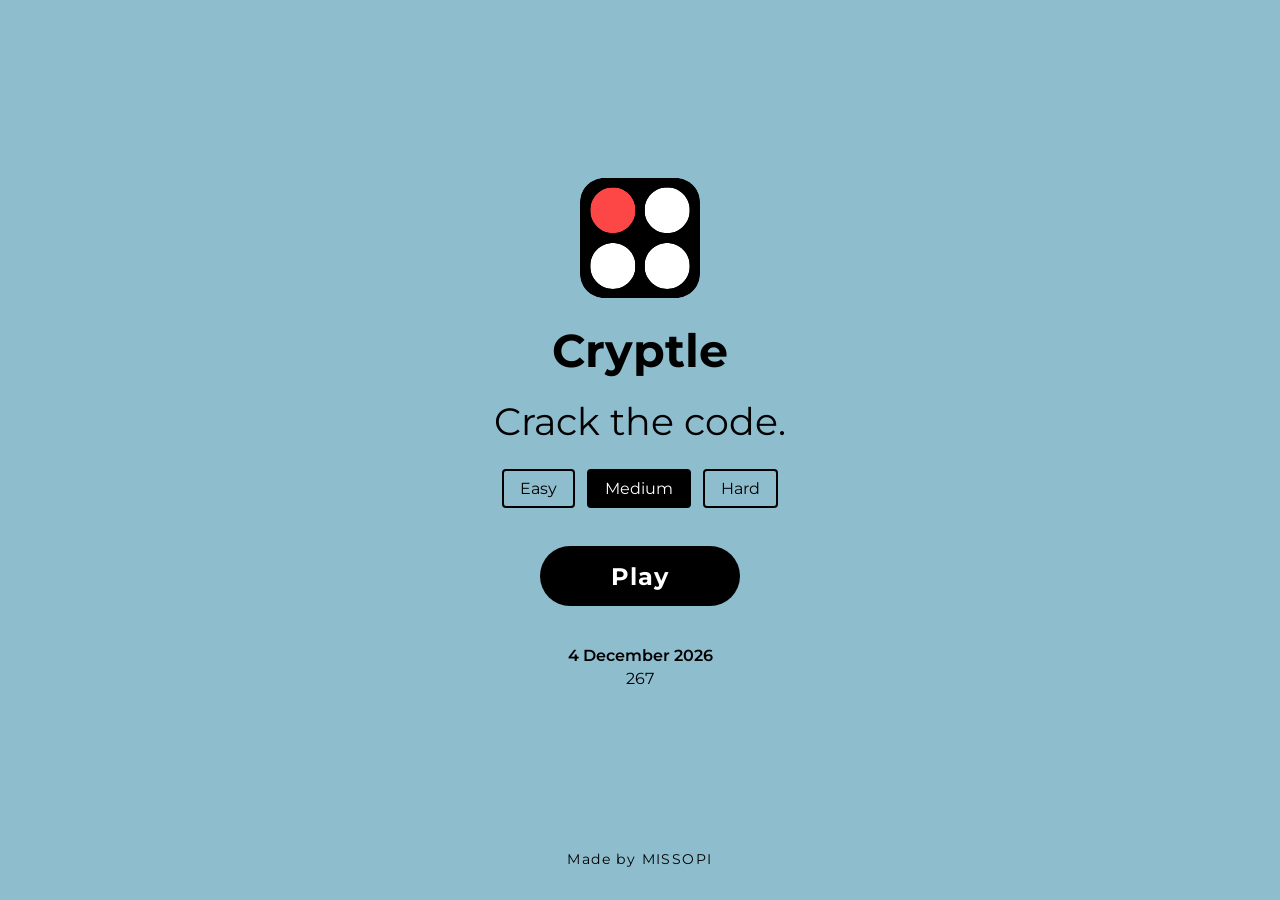
<file: index.html>
<!DOCTYPE html>
<html lang="en">

<head>
  <meta charset="UTF-8">
  <meta name="viewport" content="width=device-width, initial-scale=1.0">
  <!-- HTML Meta Tags -->
  <title>Cryptle</title>
  <meta name="description" content="Crack the daily colour code in Cryptle, a Mastermind and Wordle-inspired puzzle with easy, medium, and hard modes.">

  <!-- Facebook Meta Tags -->
  <meta property="og:url" content="https://cryptle.co.uk/">
  <meta property="og:type" content="website">
  <meta property="og:title" content="Cryptle">
  <meta property="og:description" content="Crack the daily colour code in Cryptle, a Mastermind and Wordle-inspired puzzle with easy, medium, and hard modes.">
  <meta property="og:image" content="https://cryptle.co.uk/assets/cryptle_SM_image.png">
  <meta property="og:image:alt" content="Cryptle social preview image">

  <!-- Twitter Meta Tags -->
  <meta name="twitter:card" content="summary_large_image">
  <meta property="twitter:domain" content="cryptle.co.uk">
  <meta property="twitter:url" content="https://cryptle.co.uk/">
  <meta name="twitter:title" content="Cryptle">
  <meta name="twitter:description" content="Crack the daily colour code in Cryptle, a Mastermind and Wordle-inspired puzzle with easy, medium, and hard modes.">
  <meta name="twitter:image" content="https://cryptle.co.uk/assets/cryptle_SM_image.png">
  <meta name="twitter:image:alt" content="Cryptle social preview image">

  <link rel="icon" href="assets/logo.svg" type="image/svg+xml">
  <link rel="stylesheet" href="styles/index.css">
  <link rel="stylesheet" href="styles/welcome_styles.css">
  <script src="scripts/welcome_scripts.js" defer></script>
</head>

<body>
  <div class="container">
    <div class="welcome-module">
      <div class="welcome-module-content">
        <div role="img" aria-label="Cryptle logo" class="welcome-module-icon" style="background-image: var(--cryptle-icon);">
        </div>
        <h1 class="welcome-module-title">Cryptle</h1>
        <h2 class="welcome-module-subtitle">Crack the code.</h2>
        <div class="welcome-module-buttons">
          <fieldset class="welcome-module-difficulty">
            <legend class="welcome-module-difficulty-legend">Difficulty</legend>
            <input class="welcome-module-difficulty-input" type="radio" name="difficulty" id="difficulty-easy"
              value="easy">
            <label class="welcome-module-difficulty-button" for="difficulty-easy">Easy</label>
            <input class="welcome-module-difficulty-input" type="radio" name="difficulty" id="difficulty-medium"
              value="medium" checked>
            <label class="welcome-module-difficulty-button" for="difficulty-medium">Medium</label>
            <input class="welcome-module-difficulty-input" type="radio" name="difficulty" id="difficulty-hard"
              value="hard">
            <label class="welcome-module-difficulty-button" for="difficulty-hard">Hard</label>
          </fieldset>
          <a href="game_screens/medium_game.html" class="welcome-module-button" id="play-button">Play</a>
        </div>
        <div class="welcome-module-date-container">
          <div class="welcome-module-date" id="welcome-module-date"></div>
          <div class="welcome-module-count" id="welcome-module-count"></div>
        </div>
      </div>
      <footer class="welcome-module-footer">Made by <a class="welcome-module-footer-link" href="https://github.com/missopi">MISSOPI</a></footer>
    </div>
  </div>
</body>

</html>
</file>
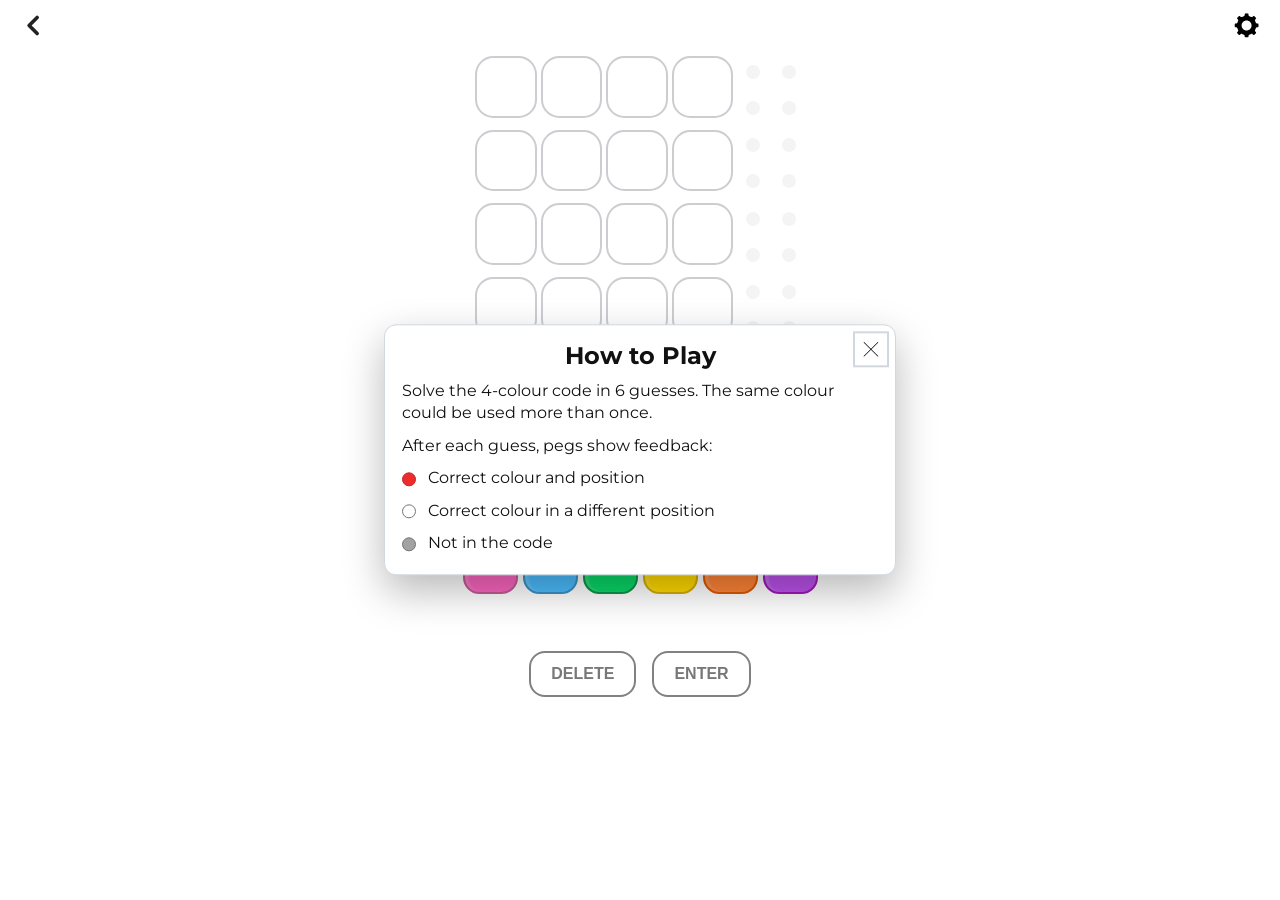
<file: game_screens/easy_game.html>
<!DOCTYPE html>
<html lang="en">

<head>
  <meta charset="UTF-8">
  <meta name="viewport" content="width=device-width, initial-scale=1.0">

  <title>Cryptle-Easy</title>
  <link rel="icon" href="../assets/logo.svg" type="image/svg+xml">
  <link rel="stylesheet" href="../styles/index.css">
  <link rel="stylesheet" href="../styles/game_styles.css">
  <script src="../scripts/game_logic.js" defer></script>
  <script src="../scripts/game_visuals.js" defer></script>
</head>

<body>
  <div class="container">
    <div class="game-container">
      <header class="toolbar-header">
        <section class="toolbar-section">
          <a class="back-button" href="../index.html" aria-label="Back to home">
            <svg class="back-button-icon" viewBox="0 0 24 24" aria-hidden="true" focusable="false">
              <path d="M14.5 6.5 9 12l5.5 5.5" fill="none" stroke-linecap="round" stroke-linejoin="round" stroke-width="2.5" />
            </svg>
          </a>
          <div class="settings-menu">
            <button class="settings-cog-button" id="settings-cog-button" type="button" aria-label="Open settings menu"
              aria-haspopup="dialog" aria-expanded="false" aria-controls="settings-dropdown">
              <img class="settings-cog-icon" src="../assets/settings-cog.svg" alt="" aria-hidden="true">
            </button>
            <div class="settings-dropdown hidden" id="settings-dropdown" role="dialog" aria-modal="true" aria-labelledby="settings-title" aria-hidden="true">
              <button class="settings-close-button" id="settings-close-button" type="button" aria-label="Close settings menu">
                <img class="settings-close-icon" src="../assets/X.svg" alt="" aria-hidden="true">
              </button>
              <h2 id="settings-title">Settings</h2>
              <label class="settings-option" for="dark-mode-toggle">
                <span>Dark mode</span>
                <input id="dark-mode-toggle" type="checkbox">
              </label>
              <label class="settings-option" for="high-contrast-mode-toggle">
                <span class="settings-option-copy">
                  <span class="settings-option-title">High Contrast mode</span>
                  <span class="settings-option-subtitle">Colourblindness and contrast adjustments</span>
                </span>
                <input id="high-contrast-mode-toggle" type="checkbox">
              </label>
              <button class="settings-option settings-link-button" id="how-to-play-button" type="button">
                <span class="settings-option-title">How to Play</span>
              </button>
            </div>
            <div class="settings-dropdown how-to-play-modal hidden" id="how-to-play-modal" role="dialog" aria-modal="true" aria-labelledby="how-to-play-title" aria-hidden="true">
              <button class="settings-close-button" id="how-to-play-close-button" type="button" aria-label="Close how to play">
                <img class="settings-close-icon" src="../assets/X.svg" alt="" aria-hidden="true">
              </button>
              <h2 id="how-to-play-title">How to Play</h2>
              <p>Solve the 4-colour code in 6 guesses. The same colour could be used more than once.</p>
              <p>After each guess, pegs show feedback:</p>
              <p><span class="how-to-play-peg" data-state="correct" aria-hidden="true"></span> Correct colour and position</p>
              <p><span class="how-to-play-peg" data-state="almost" aria-hidden="true"></span> Correct colour in a different position</p>
              <p><span class="how-to-play-peg" data-state="incorrect" aria-hidden="true"></span> Not in the code</p>
            </div>
          </div>
        </section>
      </header>
      <main class="game-module">
        <div class="game-board-container">
          <div class="game-board">
            <div class="game-row" id="row-1">
              <div class="game-tile-container">
                <div class="game-tile" data-state="empty"></div>
              </div>
              <div class="game-tile-container">
                <div class="game-tile" data-state="empty"></div>
              </div>
              <div class="game-tile-container">
                <div class="game-tile" data-state="empty"></div>
              </div>
              <div class="game-tile-container">
                <div class="game-tile" data-state="empty"></div>
              </div>
              <div class="game-peg-container">
                <div class="game-peg" data-state="empty"></div>
                <div class="game-peg" data-state="empty"></div>
                <div class="game-peg" data-state="empty"></div>
                <div class="game-peg" data-state="empty"></div>
              </div>
            </div>
            <div class="game-row" id="row-2">
              <div class="game-tile-container">
                <div class="game-tile" data-state="empty"></div>
              </div>
              <div class="game-tile-container">
                <div class="game-tile" data-state="empty"></div>
              </div>
              <div class="game-tile-container">
                <div class="game-tile" data-state="empty"></div>
              </div>
              <div class="game-tile-container">
                <div class="game-tile" data-state="empty"></div>
              </div>
              <div class="game-peg-container">
                <div class="game-peg" data-state="empty"></div>
                <div class="game-peg" data-state="empty"></div>
                <div class="game-peg" data-state="empty"></div>
                <div class="game-peg" data-state="empty"></div>
              </div>
            </div>
            <div class="game-row" id="row-3">
              <div class="game-tile-container">
                <div class="game-tile" data-state="empty"></div>
              </div>
              <div class="game-tile-container">
                <div class="game-tile" data-state="empty"></div>
              </div>
              <div class="game-tile-container">
                <div class="game-tile" data-state="empty"></div>
              </div>
              <div class="game-tile-container">
                <div class="game-tile" data-state="empty"></div>
              </div>
              <div class="game-peg-container">
                <div class="game-peg" data-state="empty"></div>
                <div class="game-peg" data-state="empty"></div>
                <div class="game-peg" data-state="empty"></div>
                <div class="game-peg" data-state="empty"></div>
              </div>
            </div>
            <div class="game-row" id="row-4">
              <div class="game-tile-container">
                <div class="game-tile" data-state="empty"></div>
              </div>
              <div class="game-tile-container">
                <div class="game-tile" data-state="empty"></div>
              </div>
              <div class="game-tile-container">
                <div class="game-tile" data-state="empty"></div>
              </div>
              <div class="game-tile-container">
                <div class="game-tile" data-state="empty"></div>
              </div>
              <div class="game-peg-container">
                <div class="game-peg" data-state="empty"></div>
                <div class="game-peg" data-state="empty"></div>
                <div class="game-peg" data-state="empty"></div>
                <div class="game-peg" data-state="empty"></div>
              </div>
            </div>
            <div class="game-row" id="row-5">
              <div class="game-tile-container">
                <div class="game-tile" data-state="empty"></div>
              </div>
              <div class="game-tile-container">
                <div class="game-tile" data-state="empty"></div>
              </div>
              <div class="game-tile-container">
                <div class="game-tile" data-state="empty"></div>
              </div>
              <div class="game-tile-container">
                <div class="game-tile" data-state="empty"></div>
              </div>
              <div class="game-peg-container">
                <div class="game-peg" data-state="empty"></div>
                <div class="game-peg" data-state="empty"></div>
                <div class="game-peg" data-state="empty"></div>
                <div class="game-peg" data-state="empty"></div>
              </div>
            </div>
            <div class="game-row" id="row-6">
              <div class="game-tile-container">
                <div class="game-tile" data-state="empty"></div>
              </div>
              <div class="game-tile-container">
                <div class="game-tile" data-state="empty"></div>
              </div>
              <div class="game-tile-container">
                <div class="game-tile" data-state="empty"></div>
              </div>
              <div class="game-tile-container">
                <div class="game-tile" data-state="empty"></div>
              </div>
              <div class="game-peg-container">
                <div class="game-peg" data-state="empty"></div>
                <div class="game-peg" data-state="empty"></div>
                <div class="game-peg" data-state="empty"></div>
                <div class="game-peg" data-state="empty"></div>
              </div>
            </div>
          </div>
        </div>
        <div class="game-codeboard">
          <div class="random code-display hidden" id="daily-code-container">
            <p class="random-code-text">Today's code: <span id="daily-code-display"></span></p>
            <p class="game-over-message" id="game-over-message" aria-live="polite"></p>
            <div class="share-results-container" id="share-results-container">
              <button class="code-action-button" id="share-results-button" type="button">SHARE</button>
              <p class="share-results-feedback" id="share-results-feedback" aria-live="polite"></p>
            </div>
          </div>
          <div class="codeboard-row">
            <div class="codeboard-tile-container">
              <button class="codeboard-tile" type="button" aria-label="Pink tile" data-key="pink"></button>
            </div>
            <div class="codeboard-tile-container">
              <button class="codeboard-tile" type="button" aria-label="Blue tile" data-key="blue"></button>
            </div>
            <div class="codeboard-tile-container">
              <button class="codeboard-tile" type="button" aria-label="Green tile" data-key="green"></button>
            </div>
            <div class="codeboard-tile-container">
              <button class="codeboard-tile" type="button" aria-label="Yellow tile" data-key="yellow"></button>
            </div>
            <div class="codeboard-tile-container">
              <button class="codeboard-tile" type="button" aria-label="Orange tile" data-key="orange"></button>
            </div>
            <div class="codeboard-tile-container">
              <button class="codeboard-tile" type="button" aria-label="Purple tile" data-key="purple"></button>
            </div>
          </div>
          <div class="code-actions-row">
            <button class="code-action-button" id="delete-button" type="button">DELETE</button>
            <button class="code-action-button" id="enter-button" type="button">ENTER</button>
          </div>
        </div>
      </main>
      <footer class="module-footer"></footer>
    </div>
  </div>
</body>
</html>
</file>
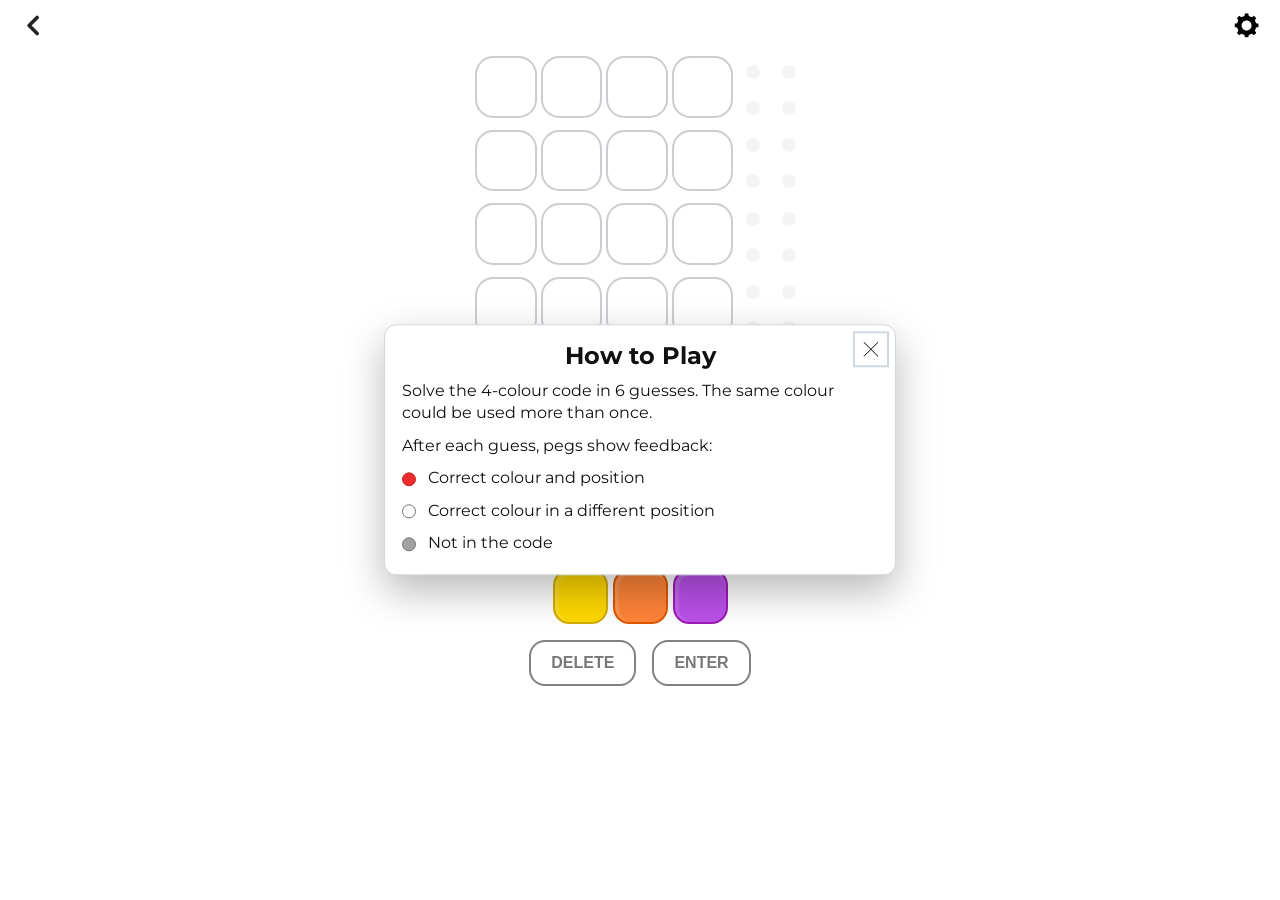
<file: game_screens/hard_game.html>
<!DOCTYPE html>
<html lang="en">

<head>
  <meta charset="UTF-8">
  <meta name="viewport" content="width=device-width, initial-scale=1.0">
  <title>Cryptle-Hard</title>
  <link rel="icon" href="../assets/logo.svg" type="image/svg+xml">
  <link rel="stylesheet" href="../styles/index.css">
  <link rel="stylesheet" href="../styles/game_styles.css">
  <script src="../scripts/game_logic.js" defer></script>
  <script src="../scripts/game_visuals.js" defer></script>
</head>

<body>
  <div class="container">
    <div class="game-container">
      <header class="toolbar-header">
        <section class="toolbar-section">
          <a class="back-button" href="../index.html" aria-label="Back to home">
            <svg class="back-button-icon" viewBox="0 0 24 24" aria-hidden="true" focusable="false">
              <path d="M14.5 6.5 9 12l5.5 5.5" fill="none" stroke-linecap="round" stroke-linejoin="round" stroke-width="2.5" />
            </svg>
          </a>
          <div class="settings-menu">
            <button class="settings-cog-button" id="settings-cog-button" type="button" aria-label="Open settings menu"
              aria-haspopup="dialog" aria-expanded="false" aria-controls="settings-dropdown">
              <img class="settings-cog-icon" src="../assets/settings-cog.svg" alt="" aria-hidden="true">
            </button>
            <div class="settings-dropdown hidden" id="settings-dropdown" role="dialog" aria-modal="true" aria-labelledby="settings-title" aria-hidden="true">
              <button class="settings-close-button" id="settings-close-button" type="button" aria-label="Close settings menu">
                <img class="settings-close-icon" src="../assets/X.svg" alt="" aria-hidden="true">
              </button>
              <h2 id="settings-title">Settings</h2>
              <label class="settings-option" for="dark-mode-toggle">
                <span>Dark mode</span>
                <input id="dark-mode-toggle" type="checkbox">
              </label>
              <label class="settings-option" for="high-contrast-mode-toggle">
                <span class="settings-option-copy">
                  <span class="settings-option-title">High Contrast mode</span>
                  <span class="settings-option-subtitle">Colourblindness and contrast adjustments</span>
                </span>
                <input id="high-contrast-mode-toggle" type="checkbox">
              </label>
              <button class="settings-option settings-link-button" id="how-to-play-button" type="button">
                <span class="settings-option-title">How to Play</span>
              </button>
            </div>
            <div class="settings-dropdown how-to-play-modal hidden" id="how-to-play-modal" role="dialog" aria-modal="true" aria-labelledby="how-to-play-title" aria-hidden="true">
              <button class="settings-close-button" id="how-to-play-close-button" type="button" aria-label="Close how to play">
                <img class="settings-close-icon" src="../assets/X.svg" alt="" aria-hidden="true">
              </button>
              <h2 id="how-to-play-title">How to Play</h2>
              <p>Solve the 4-colour code in 6 guesses. The same colour could be used more than once.</p>
              <p>After each guess, pegs show feedback:</p>
              <p><span class="how-to-play-peg" data-state="correct" aria-hidden="true"></span> Correct colour and position</p>
              <p><span class="how-to-play-peg" data-state="almost" aria-hidden="true"></span> Correct colour in a different position</p>
              <p><span class="how-to-play-peg" data-state="incorrect" aria-hidden="true"></span> Not in the code</p>
            </div>
          </div>
        </section>
      </header>
      <main class="game-module">
        <div class="game-board-container">
          <div class="game-board">
            <div class="game-row" id="row-1">
              <div class="game-tile-container">
                <div class="game-tile" data-state="empty"></div>
              </div>
              <div class="game-tile-container">
                <div class="game-tile" data-state="empty"></div>
              </div>
              <div class="game-tile-container">
                <div class="game-tile" data-state="empty"></div>
              </div>
              <div class="game-tile-container">
                <div class="game-tile" data-state="empty"></div>
              </div>
              <div class="game-peg-container">
                <div class="game-peg" data-state="empty"></div>
                <div class="game-peg" data-state="empty"></div>
                <div class="game-peg" data-state="empty"></div>
                <div class="game-peg" data-state="empty"></div>
              </div>
            </div>
            <div class="game-row" id="row-2">
              <div class="game-tile-container">
                <div class="game-tile" data-state="empty"></div>
              </div>
              <div class="game-tile-container">
                <div class="game-tile" data-state="empty"></div>
              </div>
              <div class="game-tile-container">
                <div class="game-tile" data-state="empty"></div>
              </div>
              <div class="game-tile-container">
                <div class="game-tile" data-state="empty"></div>
              </div>
              <div class="game-peg-container">
                <div class="game-peg" data-state="empty"></div>
                <div class="game-peg" data-state="empty"></div>
                <div class="game-peg" data-state="empty"></div>
                <div class="game-peg" data-state="empty"></div>
              </div>
            </div>
            <div class="game-row" id="row-3">
              <div class="game-tile-container">
                <div class="game-tile" data-state="empty"></div>
              </div>
              <div class="game-tile-container">
                <div class="game-tile" data-state="empty"></div>
              </div>
              <div class="game-tile-container">
                <div class="game-tile" data-state="empty"></div>
              </div>
              <div class="game-tile-container">
                <div class="game-tile" data-state="empty"></div>
              </div>
              <div class="game-peg-container">
                <div class="game-peg" data-state="empty"></div>
                <div class="game-peg" data-state="empty"></div>
                <div class="game-peg" data-state="empty"></div>
                <div class="game-peg" data-state="empty"></div>
              </div>
            </div>
            <div class="game-row" id="row-4">
              <div class="game-tile-container">
                <div class="game-tile" data-state="empty"></div>
              </div>
              <div class="game-tile-container">
                <div class="game-tile" data-state="empty"></div>
              </div>
              <div class="game-tile-container">
                <div class="game-tile" data-state="empty"></div>
              </div>
              <div class="game-tile-container">
                <div class="game-tile" data-state="empty"></div>
              </div>
              <div class="game-peg-container">
                <div class="game-peg" data-state="empty"></div>
                <div class="game-peg" data-state="empty"></div>
                <div class="game-peg" data-state="empty"></div>
                <div class="game-peg" data-state="empty"></div>
              </div>
            </div>
            <div class="game-row" id="row-5">
              <div class="game-tile-container">
                <div class="game-tile" data-state="empty"></div>
              </div>
              <div class="game-tile-container">
                <div class="game-tile" data-state="empty"></div>
              </div>
              <div class="game-tile-container">
                <div class="game-tile" data-state="empty"></div>
              </div>
              <div class="game-tile-container">
                <div class="game-tile" data-state="empty"></div>
              </div>
              <div class="game-peg-container">
                <div class="game-peg" data-state="empty"></div>
                <div class="game-peg" data-state="empty"></div>
                <div class="game-peg" data-state="empty"></div>
                <div class="game-peg" data-state="empty"></div>
              </div>
            </div>
            <div class="game-row" id="row-6">
              <div class="game-tile-container">
                <div class="game-tile" data-state="empty"></div>
              </div>
              <div class="game-tile-container">
                <div class="game-tile" data-state="empty"></div>
              </div>
              <div class="game-tile-container">
                <div class="game-tile" data-state="empty"></div>
              </div>
              <div class="game-tile-container">
                <div class="game-tile" data-state="empty"></div>
              </div>
              <div class="game-peg-container">
                <div class="game-peg" data-state="empty"></div>
                <div class="game-peg" data-state="empty"></div>
                <div class="game-peg" data-state="empty"></div>
                <div class="game-peg" data-state="empty"></div>
              </div>
            </div>
          </div>
        </div>
        <div class="game-codeboard game-codeboard-hard">
          <div class="random code-display hidden" id="daily-code-container">
            <p class="random-code-text">Today's code: <span id="daily-code-display"></span></p>
            <p class="game-over-message" id="game-over-message" aria-live="polite"></p>
            <div class="share-results-container" id="share-results-container">
              <button class="code-action-button" id="share-results-button" type="button">SHARE</button>
              <p class="share-results-feedback" id="share-results-feedback" aria-live="polite"></p>
            </div>
          </div>
          <div class="codeboard-row">
            <div class="codeboard-tile-container">
              <button class="codeboard-tile" type="button" aria-label="Pink tile" data-key="pink"></button>
            </div>
            <div class="codeboard-tile-container">
              <button class="codeboard-tile" type="button" aria-label="Blue tile" data-key="blue"></button>
            </div>
            <div class="codeboard-tile-container">
              <button class="codeboard-tile" type="button" aria-label="Green tile" data-key="green"></button>
            </div>
            <div class="codeboard-tile-container">
              <button class="codeboard-tile" type="button" aria-label="Red tile" data-key="red"></button>
            </div>
          </div>
          <div class="codeboard-row">
            <div class="codeboard-tile-container">
              <button class="codeboard-tile" type="button" aria-label="Yellow tile" data-key="yellow"></button>
            </div>
            <div class="codeboard-tile-container">
              <button class="codeboard-tile" type="button" aria-label="Orange tile" data-key="orange"></button>
            </div>
            <div class="codeboard-tile-container">
              <button class="codeboard-tile" type="button" aria-label="Purple tile" data-key="purple"></button>
            </div>
          </div>
          <div class="code-actions-row">
            <button class="code-action-button" id="delete-button" type="button">DELETE</button>
            <button class="code-action-button" id="enter-button" type="button">ENTER</button>
          </div>
        </div>
      </main>
      <footer class="module-footer"></footer>
    </div>
  </div>
</body>

</html>
</file>
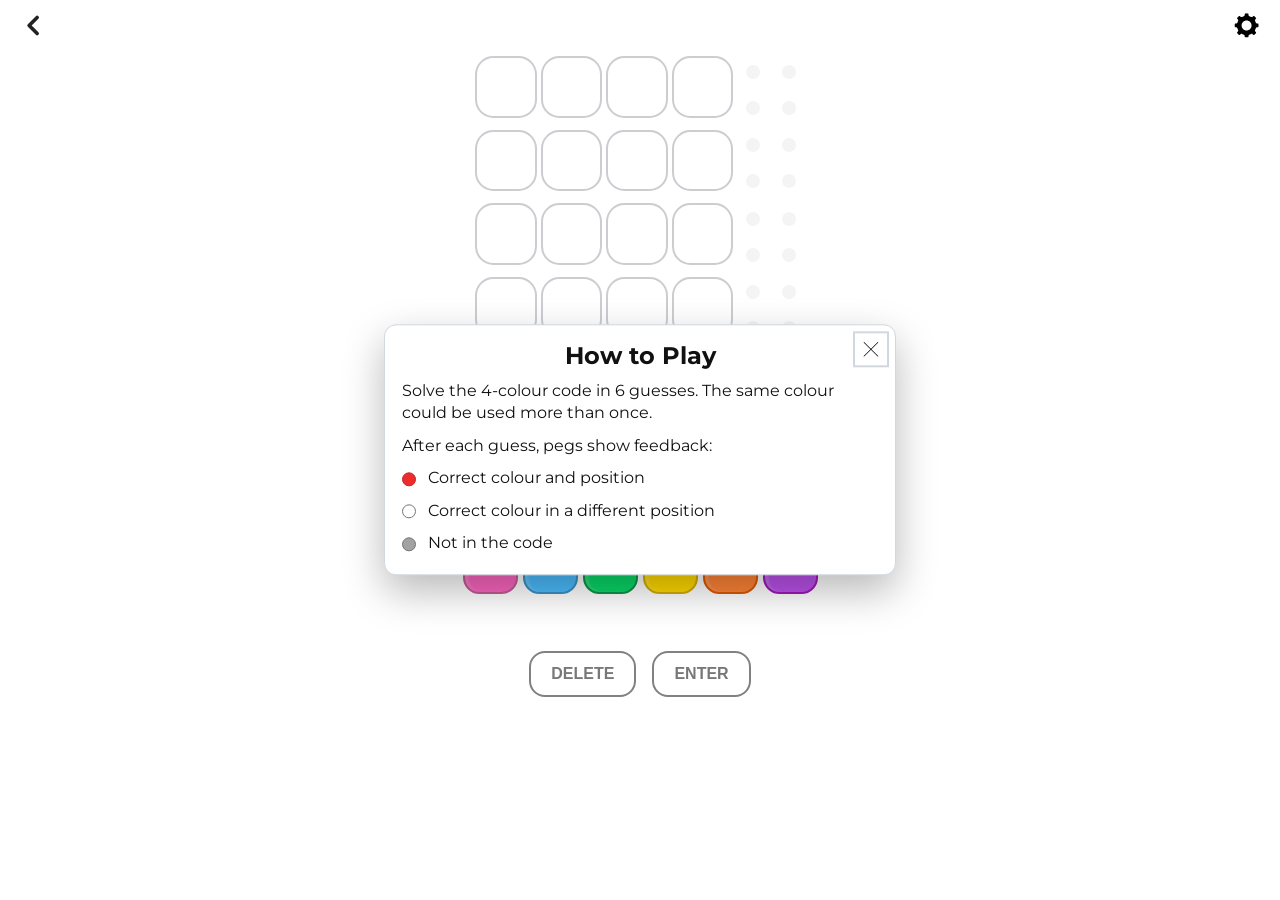
<file: game_screens/medium_game.html>
<!DOCTYPE html>
<html lang="en">

<head>
  <meta charset="UTF-8">
  <meta name="viewport" content="width=device-width, initial-scale=1.0">
  <title>Cryptle-Medium</title>
  <link rel="icon" href="../assets/logo.svg" type="image/svg+xml">
  <link rel="stylesheet" href="../styles/index.css">
  <link rel="stylesheet" href="../styles/game_styles.css">
  <script src="../scripts/game_logic.js" defer></script>
  <script src="../scripts/game_visuals.js" defer></script>
</head>

<body>
  <div class="container">
    <div class="game-container">
      <header class="toolbar-header">
        <section class="toolbar-section">
          <a class="back-button" href="../index.html" aria-label="Back to home">
            <svg class="back-button-icon" viewBox="0 0 24 24" aria-hidden="true" focusable="false">
              <path d="M14.5 6.5 9 12l5.5 5.5" fill="none" stroke-linecap="round" stroke-linejoin="round" stroke-width="2.5" />
            </svg>
          </a>
          <div class="settings-menu">
            <button class="settings-cog-button" id="settings-cog-button" type="button" aria-label="Open settings menu"
              aria-haspopup="dialog" aria-expanded="false" aria-controls="settings-dropdown">
              <img class="settings-cog-icon" src="../assets/settings-cog.svg" alt="" aria-hidden="true">
            </button>
            <div class="settings-dropdown hidden" id="settings-dropdown" role="dialog" aria-modal="true" aria-labelledby="settings-title" aria-hidden="true">
              <button class="settings-close-button" id="settings-close-button" type="button" aria-label="Close settings menu">
                <img class="settings-close-icon" src="../assets/X.svg" alt="" aria-hidden="true">
              </button>
              <h2 id="settings-title">Settings</h2>
              <label class="settings-option" for="dark-mode-toggle">
                <span>Dark mode</span>
                <input id="dark-mode-toggle" type="checkbox">
              </label>
              <label class="settings-option" for="high-contrast-mode-toggle">
                <span class="settings-option-copy">
                  <span class="settings-option-title">High Contrast mode</span>
                  <span class="settings-option-subtitle">Colourblindness and contrast adjustments</span>
                </span>
                <input id="high-contrast-mode-toggle" type="checkbox">
              </label>
              <button class="settings-option settings-link-button" id="how-to-play-button" type="button">
                <span class="settings-option-title">How to Play</span>
              </button>
            </div>
            <div class="settings-dropdown how-to-play-modal hidden" id="how-to-play-modal" role="dialog" aria-modal="true" aria-labelledby="how-to-play-title" aria-hidden="true">
              <button class="settings-close-button" id="how-to-play-close-button" type="button" aria-label="Close how to play">
                <img class="settings-close-icon" src="../assets/X.svg" alt="" aria-hidden="true">
              </button>
              <h2 id="how-to-play-title">How to Play</h2>
              <p>Solve the 4-colour code in 6 guesses. The same colour could be used more than once.</p>
              <p>After each guess, pegs show feedback:</p>
              <p><span class="how-to-play-peg" data-state="correct" aria-hidden="true"></span> Correct colour and position</p>
              <p><span class="how-to-play-peg" data-state="almost" aria-hidden="true"></span> Correct colour in a different position</p>
              <p><span class="how-to-play-peg" data-state="incorrect" aria-hidden="true"></span> Not in the code</p>
            </div>
          </div>
        </section>
      </header>
      <main class="game-module">
        <div class="game-board-container">
          <div class="game-board">
            <div class="game-row" id="row-1">
              <div class="game-tile-container">
                <div class="game-tile" data-state="empty"></div>
              </div>
              <div class="game-tile-container">
                <div class="game-tile" data-state="empty"></div>
              </div>
              <div class="game-tile-container">
                <div class="game-tile" data-state="empty"></div>
              </div>
              <div class="game-tile-container">
                <div class="game-tile" data-state="empty"></div>
              </div>
              <div class="game-peg-container">
                <div class="game-peg" data-state="empty"></div>
                <div class="game-peg" data-state="empty"></div>
                <div class="game-peg" data-state="empty"></div>
                <div class="game-peg" data-state="empty"></div>
              </div>
            </div>
            <div class="game-row" id="row-2">
              <div class="game-tile-container">
                <div class="game-tile" data-state="empty"></div>
              </div>
              <div class="game-tile-container">
                <div class="game-tile" data-state="empty"></div>
              </div>
              <div class="game-tile-container">
                <div class="game-tile" data-state="empty"></div>
              </div>
              <div class="game-tile-container">
                <div class="game-tile" data-state="empty"></div>
              </div>
              <div class="game-peg-container">
                <div class="game-peg" data-state="empty"></div>
                <div class="game-peg" data-state="empty"></div>
                <div class="game-peg" data-state="empty"></div>
                <div class="game-peg" data-state="empty"></div>
              </div>
            </div>
            <div class="game-row" id="row-3">
              <div class="game-tile-container">
                <div class="game-tile" data-state="empty"></div>
              </div>
              <div class="game-tile-container">
                <div class="game-tile" data-state="empty"></div>
              </div>
              <div class="game-tile-container">
                <div class="game-tile" data-state="empty"></div>
              </div>
              <div class="game-tile-container">
                <div class="game-tile" data-state="empty"></div>
              </div>
              <div class="game-peg-container">
                <div class="game-peg" data-state="empty"></div>
                <div class="game-peg" data-state="empty"></div>
                <div class="game-peg" data-state="empty"></div>
                <div class="game-peg" data-state="empty"></div>
              </div>
            </div>
            <div class="game-row" id="row-4">
              <div class="game-tile-container">
                <div class="game-tile" data-state="empty"></div>
              </div>
              <div class="game-tile-container">
                <div class="game-tile" data-state="empty"></div>
              </div>
              <div class="game-tile-container">
                <div class="game-tile" data-state="empty"></div>
              </div>
              <div class="game-tile-container">
                <div class="game-tile" data-state="empty"></div>
              </div>
              <div class="game-peg-container">
                <div class="game-peg" data-state="empty"></div>
                <div class="game-peg" data-state="empty"></div>
                <div class="game-peg" data-state="empty"></div>
                <div class="game-peg" data-state="empty"></div>
              </div>
            </div>
            <div class="game-row" id="row-5">
              <div class="game-tile-container">
                <div class="game-tile" data-state="empty"></div>
              </div>
              <div class="game-tile-container">
                <div class="game-tile" data-state="empty"></div>
              </div>
              <div class="game-tile-container">
                <div class="game-tile" data-state="empty"></div>
              </div>
              <div class="game-tile-container">
                <div class="game-tile" data-state="empty"></div>
              </div>
              <div class="game-peg-container">
                <div class="game-peg" data-state="empty"></div>
                <div class="game-peg" data-state="empty"></div>
                <div class="game-peg" data-state="empty"></div>
                <div class="game-peg" data-state="empty"></div>
              </div>
            </div>
            <div class="game-row" id="row-6">
              <div class="game-tile-container">
                <div class="game-tile" data-state="empty"></div>
              </div>
              <div class="game-tile-container">
                <div class="game-tile" data-state="empty"></div>
              </div>
              <div class="game-tile-container">
                <div class="game-tile" data-state="empty"></div>
              </div>
              <div class="game-tile-container">
                <div class="game-tile" data-state="empty"></div>
              </div>
              <div class="game-peg-container">
                <div class="game-peg" data-state="empty"></div>
                <div class="game-peg" data-state="empty"></div>
                <div class="game-peg" data-state="empty"></div>
                <div class="game-peg" data-state="empty"></div>
              </div>
            </div>
          </div>
        </div>
        <div class="game-codeboard">
          <div class="random code-display hidden" id="daily-code-container">
            <p class="random-code-text">Today's code: <span id="daily-code-display"></span></p>
            <p class="game-over-message" id="game-over-message" aria-live="polite"></p>
            <div class="share-results-container" id="share-results-container">
              <button class="code-action-button" id="share-results-button" type="button">SHARE</button>
              <p class="share-results-feedback" id="share-results-feedback" aria-live="polite"></p>
            </div>
          </div>
          <div class="codeboard-row">
            <div class="codeboard-tile-container">
              <button class="codeboard-tile" type="button" aria-label="Pink tile" data-key="pink"></button>
            </div>
            <div class="codeboard-tile-container">
              <button class="codeboard-tile" type="button" aria-label="Blue tile" data-key="blue"></button>
            </div>
            <div class="codeboard-tile-container">
              <button class="codeboard-tile" type="button" aria-label="Green tile" data-key="green"></button>
            </div>
            <div class="codeboard-tile-container">
              <button class="codeboard-tile" type="button" aria-label="Yellow tile" data-key="yellow"></button>
            </div>
            <div class="codeboard-tile-container">
              <button class="codeboard-tile" type="button" aria-label="Orange tile" data-key="orange"></button>
            </div>
            <div class="codeboard-tile-container">
              <button class="codeboard-tile" type="button" aria-label="Purple tile" data-key="purple"></button>
            </div>
          </div>
          <div class="code-actions-row">
            <button class="code-action-button" id="delete-button" type="button">DELETE</button>
            <button class="code-action-button" id="enter-button" type="button">ENTER</button>
          </div>
        </div>
      </main>
      <footer class="module-footer"></footer>
    </div>
  </div>
</body>

</html>
</file>
<file: styles/index.css>
@import url('https://fonts.googleapis.com/css2?family=Montserrat:ital,wght@0,100..900;1,100..900&display=swap');

:root {
  font-family: 'Montserrat', serif;
  font-size: 16px;
  --cryptle-icon: url('../assets/logo.svg');
  --color-background: #8ebdce;
  --game-color-background: #ffffff;
  --game-text-color: #111111;
  --settings-surface-color: #ffffff;
  --settings-border-color: #d0d7de;
  --box-border-color: #6a6e72;
  --settings-text-color: #111111;
  --settings-hover-color: #f5f6f8;
  --settings-cog-color: #222222;
  --empty-tile-color: #cbcdd1;

  /* Spacing variables */
  --vertical-spacing-0-5: 4px;
  --horizontal-spacing-0-5: 4px;
  --vertical-spacing-2: 16px;
  --horizontal-spacing-2: 16px;
  --vertical-spacing-1-5: 12px;
  --header-height: 40px;
  --header-toolbar-height: 50px;
  --header-padding-x: var(--horizontal-spacing-2);
  --game-max-width: 500px;
  --codeboard-height: 200px;

  /* Colours for pegs indicating correctness of guess */
  --red-peg-color: #ed2d2d;
  --red-peg-border: #c52323;
  --white-peg-color: #ffffff;
  --white-peg-border: #757575;
  --grey-peg-color: #a2a2a2;
  --grey-peg-border: #757575;
  --empty-peg-color: #f4f4f4;

  /* Button styles */
  --bg-btn-primary: #000000;
  --text-btn-primary: #ffffff;
  --sm-btn-border-color: #828181;
  --sm-btn-text-color: #787878;
  --share-btn-color: rgb(87, 198, 67);
  --share-border-color: rgb(71, 167, 54);


  /* tile colours */
  --tile-pink-background: #fb65bf;
  --tile-pink-border: #c35c95;
  --tile-blue-background: #4bbcfd;
  --tile-blue-border: #3a92c6;
  --tile-green-background: #09d766;
  --tile-green-border: #0e944a;
  --tile-yellow-background: #ffd900;
  --tile-yellow-border: #d4ad00;
  --tile-orange-background: #ff8437;
  --tile-orange-border: #de5900;
  --tile-purple-background: #ba51ea;
  --tile-purple-border: #9f19b7;
  --tile-red-background: #f75353;
  --tile-red-border: #9f0e0e;
}

:root[data-theme="dark"] {
  --game-color-background: #12161c;
  --game-text-color: #f0f3f8;
  --settings-surface-color: #1d2630;
  --settings-border-color: #34475a;
  --box-border-color: #a3afba;
  --settings-text-color: #f0f3f8;
  --settings-hover-color: #253242;
  --settings-cog-color: #f0f3f8;
  --empty-tile-color: #4a5664;
  --empty-peg-color: #212932;
  --white-peg-border: #c9d5e1;
  --grey-peg-color: #455365;
  --grey-peg-border: #424e5d;
  --sm-btn-text-color: #939292;
  --sm-btn-border-color: #858585;
}

:root[data-contrast="high"] {
  --tile-pink-background: #cc79a7;
  --tile-blue-background: #56b4e9;
  --tile-green-background: #017d5c;
  --tile-green-border: #026b4f;
  --tile-yellow-background: #ffb300;
  --tile-yellow-border: #d89700;
  --tile-orange-background: #ff6800;
  --tile-purple-background: #803e75;
  --tile-purple-border: #602a57;
  --tile-red-background: #c10020;
  --tile-red-border: #9f011b;
  --empty-tile-color: #797979;
  --sm-btn-border-color: #797979;
}
</file>
<file: styles/welcome_styles.css>
html {
  height: 100%;
}

body {
  height: 100%;
  background-color: var(--color-background);
  margin: 0;
  padding: 0;
  overflow-y: hidden;
}

.container {
  position: relative;
  color: black;
  max-width: 100%;
  width: 100%;
  overflow-y: auto;
  height: 100%;
  display: flex;
  flex-direction: column;
  flex: 1;
}

.welcome-module {
  height: 100%;
  display: flex;
  align-items: center;
  justify-content: space-between;
  flex-direction: column;
  flex: 1;
  padding: calc(var(--vertical-spacing-0-5) * 10) calc(var(--horizontal-spacing-0-5) * 10) 0;
}

.welcome-module-content {
  display: flex;
  flex-direction: column;
  justify-content: center;
  align-items: center;
  flex-grow: 1;
}

.welcome-module-icon {
  height: 120px;
  margin-bottom: var(--vertical-spacing-1-5);
  display: block;
  width: 100%;
  text-align: center;
  background-size: contain;
  background-position: center;
  background-repeat: no-repeat;
}

.welcome-module-title {
  font-size: 46px;
  line-height: 20px;
  font-weight: bold;
  margin-bottom: var(--vertical-spacing-1-5);
  position: relative;
  text-align: center;
}

.welcome-module-subtitle {
  font-size: 38px;
  line-height: 35px;
  margin-bottom: calc(var(--vertical-spacing-1-5) * 2);
  text-align: center;
  font-weight: 400;
}

.welcome-module-buttons {
  display: flex;
  justify-content: center;
  flex-direction: column;
  gap: var(--vertical-spacing-2);
}

.welcome-module-button {
  width: 200px;
  font-size: 1em;
  box-sizing: border-box;
  position: relative;
  height: 2.5em;
  border-radius: 1.5em;
  align-content: center;
  font-weight: 700;
  letter-spacing: .05em;
  margin: 0 10px 8px;
  background: var(--bg-btn-primary);
  color: var(--text-btn-primary);
  padding: 1px 16px;
  display: block;
  margin-left: auto;
  margin-right: auto;
  text-align: center;
  text-decoration: none;
  font-size: 24px;
}

.welcome-module-difficulty {
  display: flex;
  justify-content: center;
  margin-bottom: var(--vertical-spacing-2);
  border: 0;
  padding: 0;
}

.welcome-module-difficulty-legend {
  position: absolute;
  width: 1px;
  height: 1px;
  padding: 0;
  margin: -1px;
  overflow: hidden;
  clip: rect(0, 0, 0, 0);
  white-space: nowrap;
  border: 0;
}

.welcome-module-difficulty-input {
  position: absolute;
  opacity: 0;
  pointer-events: none;
}

.welcome-module-difficulty-button {
  display: inline-block;
  background: transparent;
  border: 2px solid var(--bg-btn-primary);
  color: var(--bg-btn-primary);
  padding: 8px 16px;
  border-radius: 4px;
  cursor: pointer;
  font-size: 16px;
  margin: 6px;
}

.welcome-module-difficulty-button:hover {
  background: var(--bg-btn-primary);
  color: var(--text-btn-primary);
}

.welcome-module-difficulty-input:checked + .welcome-module-difficulty-button {
  background: var(--bg-btn-primary);
  color: var(--text-btn-primary);
}

.welcome-module-difficulty-input:focus-visible + .welcome-module-difficulty-button {
  outline: 2px solid var(--bg-btn-primary);
  outline-offset: 2px;
}

.welcome-module-date-container {
  text-align: center;
  margin-top: calc(var(--vertical-spacing-2) * 2);
}

.welcome-module-date {
  font-size: 16px;
  font-weight: 600;
}

.welcome-module-count {
  font-size: 16px;
  font-weight: 400;
  margin-top: var(--vertical-spacing-0-5);
}

.welcome-module-footer {
  padding: calc(var(--vertical-spacing-2) * 1.5) 0 calc(var(--vertical-spacing-2) * 2);
  color: var(--bg-btn-primary);
  font-size: 14px;
  font-weight: 400;
  letter-spacing: 0.1em;
  text-align: center;
}

.welcome-module-footer-link {
  color: inherit;
  text-decoration: none;
}

.welcome-module-footer-link:hover,
.welcome-module-footer-link:focus-visible {
  text-decoration: underline;
}
</file>
<file: styles/game_styles.css>
html {
  height: 100%;
}

body {
  height: 100%;
  background-color: var(--game-color-background);
  color: var(--game-text-color);
  margin: 0;
  padding: 0;
  overflow-y: hidden;
}

.game-container,
.codeboard-tile,
.code-action-button,
.back-button,
.settings-cog-button,
.settings-close-button {
  touch-action: manipulation;
}

div {
  margin: 0;
  padding: 0;
  border: 0;
  font-size: 100%;
  font: inherit;
  vertical-align: baseline;
}

header {
  display: block;
}

.hidden {
  display: none;
}

.toolbar-header {
  width: 100%;
  height: var(--header-toolbar-height);
  display: flex;
  align-items: center;
}

.toolbar-section {
  height: 48px;
  width: 100%;
  display: flex;
  align-items: center;
  justify-content: space-between;
  padding: 0 var(--horizontal-spacing-2);
  position: relative;
}

.back-button,
.settings-menu {
  position: relative;
}

.back-button,
.settings-cog-button {
  width: 35px;
  height: 35px;
  border: 0;
  border-radius: 0;
  background: transparent;
  color: var(--settings-cog-color);
  display: inline-flex;
  justify-content: center;
  align-items: center;
  cursor: pointer;
  padding: 0;
}

.back-button {
  text-decoration: none;
}

.back-button-icon {
  width: 35px;
  height: 35px;
  display: block;
  stroke: currentColor;
}

.settings-cog-icon {
  width: 25px;
  height: 25px;
  display: block;
}

:root[data-theme="dark"] .settings-cog-icon {
  filter: brightness(0) invert(1);
}

.back-button:focus-visible,
.settings-cog-button:focus-visible {
  outline: 2px solid var(--settings-border-color);
  outline-offset: 2px;
}

.settings-dropdown {
  position: fixed;
  top: 50%;
  left: 50%;
  transform: translate(-50%, -50%);
  width: min(500px, calc(100vw - 32px));
  background-color: var(--settings-surface-color);
  border: 1px solid var(--settings-border-color);
  border-radius: 12px;
  box-shadow: 0 16px 40px rgba(0, 0, 0, 0.28);
  color: var(--settings-text-color);
  z-index: 200;
  padding: 6px 5px 20px;
}

.settings-close-button {
  position: absolute;
  top: 10px;
  right: 10px;
  width: 28px;
  height: 28px;
  border: 0;
  background: transparent;
  display: inline-flex;
  justify-content: center;
  align-items: center;
  cursor: pointer;
  padding: 0;
}

.settings-close-icon {
  width: 16px;
  height: 16px;
  display: block;
}

:root[data-theme="dark"] .settings-close-icon {
  filter: brightness(0) invert(1);
}

.settings-close-button:focus-visible {
  outline: 2px solid var(--settings-border-color);
  outline-offset: 2px;
}

.settings-option {
  display: flex;
  justify-content: space-between;
  align-items: center;
  gap: 8px;
  padding: 10px 12px;
  cursor: pointer;
  user-select: none;
}

.settings-option:hover {
  background: var(--settings-hover-color);
}

.settings-option-copy {
  display: flex;
  flex-direction: column;
  align-items: flex-start;
  gap: 2px;
}

.settings-option-title {
  line-height: 1.2;
}

.settings-option-subtitle {
  font-size: 0.8rem;
  line-height: 1.2;
  opacity: 0.8;
}

.settings-option input[type="checkbox"] {
  width: 16px;
  height: 16px;
}

.settings-link-button {
  width: 100%;
  border: 0;
  background: transparent;
  color: inherit;
  font: inherit;
  text-align: left;
}

.settings-dropdown h2 {
  text-align: center;
  margin: 10px 12px 8px;
}

.how-to-play-modal p {
  margin: 10px 12px 0;
  line-height: 1.4;
}

.how-to-play-peg {
  display: inline-block;
  width: 12px;
  height: 12px;
  border-radius: 50%;
  margin-right: 8px;
  vertical-align: middle;
}

.container {
  flex: 1;
  display: flex;
  flex-direction: column;
  width: 100%;
}

.game-container {
  position: relative;
  min-height: 100dvh;
}

.game-module {
  width: 100%;
  max-width: var(--game-max-width);
  margin: 0 auto;
  display: flex;
  flex-direction: column;
  height: calc(100% - var(--header-toolbar-height));
}

.game-board-container {
  display: flex;
  justify-content: center;
  align-items: center;
  flex-grow: 1;
  overflow: hidden;
}

.game-board {
  display: grid;
  grid-template-rows: repeat(6, 1fr);
  grid-gap: 6px;
  padding: 6px;
  box-sizing: border-box;
  min-width: min(280px, 100vw);
}

.game-row {
  display: grid;
  grid-gap: 4px;
  grid-template-columns: repeat(4, 1fr) 0.65fr;
}

.game-peg-container {
  display: grid;
  grid-template-columns: repeat(2, 1fr);
  grid-template-rows: repeat(2, 1fr);
  width: 100%;
  aspect-ratio: 1 / 1;
  gap: 4px;
  align-items: center;
  justify-items: center;
  box-sizing: border-box;
}

.game-peg {
  width: 100%;
  max-width: 14px;
  aspect-ratio: 1 / 1;
  border-radius: 50%;
  box-sizing: border-box;
}

.game-peg[data-state="empty"] {
  background-color: var(--empty-peg-color);
}

.game-peg[data-state="correct"], .how-to-play-peg[data-state="correct"] {
  background-color: var(--red-peg-color);
  border: 1.5px solid var(--red-peg-border);
}

.game-peg[data-state="almost"], .how-to-play-peg[data-state="almost"] {
  background-color: var(--white-peg-color);
  border: 1.5px solid var(--white-peg-border);
}

.game-peg[data-state="incorrect"], .how-to-play-peg[data-state="incorrect"] {
  background-color: var(--grey-peg-color);
  border: 1.5px solid var(--grey-peg-border);
}

.game-tile-container {
  display:block
}

.game-tile {
  width: 100%;
  aspect-ratio: 1 / 1;
  display: inline-flex;
  justify-content: center;
  align-items: center;
  vertical-align: middle;
  box-sizing: border-box;
  user-select: none;
  border-radius: 30%;
  cursor: default;
  transition: transform 100ms ease-out, box-shadow 100ms ease-out;
}

.game-row:not([data-locked="true"]) .game-tile:not([data-fixed="true"]) {
  cursor: pointer;
}

.game-row:not([data-locked="true"]) .game-tile[data-selected="true"] {
  transform: scale(1.02);
  box-shadow: 0 0 0 1px var(--box-border-color);
}

.game-tile[data-state="empty"] {
  border: 2px solid var(--empty-tile-color);
}

.game-tile[data-state="pink"],
.codeboard-tile[data-key="pink"],
.daily-code-dot[data-state="pink"] {
  background-color: var(--tile-pink-background);
  border: 2px solid var(--tile-pink-border);
  box-shadow:inset 2px 2px 2px 2px rgb(249, 249, 249, 0.15); 
}

.game-tile[data-state="blue"],
.codeboard-tile[data-key="blue"],
.daily-code-dot[data-state="blue"] {
  background-color: var(--tile-blue-background);
  border: 2px solid var(--tile-blue-border);
  box-shadow:inset 2px 2px 2px 2px rgb(249, 249, 249, 0.15); 
}

.game-tile[data-state="green"],
.codeboard-tile[data-key="green"],
.daily-code-dot[data-state="green"] {
  background-color: var(--tile-green-background);
  border: 2px solid var(--tile-green-border);
  box-shadow:inset 2px 2px 2px 2px rgb(249, 249, 249, 0.15); 
}

.game-tile[data-state="yellow"],
.codeboard-tile[data-key="yellow"],
.daily-code-dot[data-state="yellow"] {
  background-color: var(--tile-yellow-background);
  border: 2px solid var(--tile-yellow-border);
  box-shadow:inset 2px 2px 2px 2px rgb(249, 249, 249, 0.15); 
}

.game-tile[data-state="orange"],
.codeboard-tile[data-key="orange"],
.daily-code-dot[data-state="orange"] {
  background-color: var(--tile-orange-background);
  border: 2px solid var(--tile-orange-border);
  box-shadow:inset 2px 2px 2px 2px rgb(249, 249, 249, 0.15); 
}

.game-tile[data-state="purple"],
.codeboard-tile[data-key="purple"],
.daily-code-dot[data-state="purple"] {
  background-color: var(--tile-purple-background);
  border: 2px solid var(--tile-purple-border);
  box-shadow:inset 2px 2px 2px 2px rgb(249, 249, 249, 0.15); 
}

.game-tile[data-state="red"],
.codeboard-tile[data-key="red"],
.daily-code-dot[data-state="red"] {
  background-color: var(--tile-red-background);
  border: 2px solid var(--tile-red-border);
  box-shadow:inset 2px 2px 2px 2px rgb(249, 249, 249, 0.15); 
}

#daily-code-container {
  text-align: center;
}

#daily-code-display {
  display: inline-flex;
  gap: 8px;
  vertical-align: middle;
}

.daily-code-dot {
  width: 16px;
  height: 16px;
  border-radius: 30%;
  display: inline-block;
  box-sizing: border-box;
}

.game-codeboard {
  display: flex;
  flex-direction: column;
  justify-content: center;
  align-items: center;
  height: var(--codeboard-height);
}

.game-codeboard.game-over {
  justify-content: flex-start;
  padding-top: var(--vertical-spacing-0-5);
}

.codeboard-row {
  display: flex;
  justify-content: center;
  align-items: center;
  flex-grow: 1;
  overflow: hidden;
  gap: 5px;
}

.game-codeboard-hard .codeboard-row {
  flex-grow: 0;
}

.game-codeboard-hard .codeboard-row + .codeboard-row {
  margin-top: 6px;
}

.codeboard-tile-container {
  display: block;
}

.codeboard-tile {
  width: clamp(45px, 10vw, 55px);
  padding: 0;
  border: 0;
  background: transparent;
  appearance: none;
  -webkit-appearance: none;
  box-shadow:inset 2px 2px 2px 2px rgb(249, 249, 249, 0.15); 
  border-radius: 30%;
  aspect-ratio: 1 / 1;
  display: inline-flex;
  justify-content: center;
  align-items: center;
  vertical-align: middle;
  box-sizing: border-box;
  flex: 0 0 auto;
  cursor: pointer;
  transition: transform 100ms ease-out;
  transform-origin: center;
}

.codeboard-tile:active {
  transform: scale(0.90);
}

.codeboard-tile:focus-visible {
  outline: 1px solid #111;
  outline-offset: 2px;
}

.code-actions-row {
  display: flex;
  justify-content: center;
  align-items: center;
  gap: 16px;
  margin-top: var(--vertical-spacing-2);
}

.code-action-button {
  background: transparent;
  border: 2px solid var(--sm-btn-border-color);
  color: var(--sm-btn-text-color);
  padding: 12px 20px;
  border-radius: 16px;
  cursor: pointer;
  font-size: 16px;
  font-weight: 600;
}

.code-action-button:focus-visible,
.settings-link-button:focus-visible,
.settings-option input[type="checkbox"]:focus-visible {
  outline: 2px solid var(--settings-border-color);
  outline-offset: 2px;
}

@media (min-width: 768px) {
  .game-board {
    min-width: 320px;
  }
}

.game-over-message {
  margin: 18px 0 0;
  text-align: center;
  font-size: 21px;
  max-width: 280px;
}

.game-over-title {
  margin: 18px 0 0;
  text-align: center;
  font-size: 28px;
  font-weight: 700;
}

.game-over-subtext {
  margin: 8px 0 0;
  text-align: center;
  font-size: 18px;
}

.share-results-container {
  margin-top: 14px;
  display: flex;
  flex-direction: column;
  align-items: center;
  gap: 8px;
}

.share-results-container.hidden {
  display: none;
}

.share-results-feedback {
  margin: 0;
  min-height: 1.25rem;
  font-size: 0.95rem;
}

#share-results-button {
  background-color: var(--share-btn-color);
  border-color: var(--share-border-color);
  color: var(--text-btn-primary);
}
</file>
